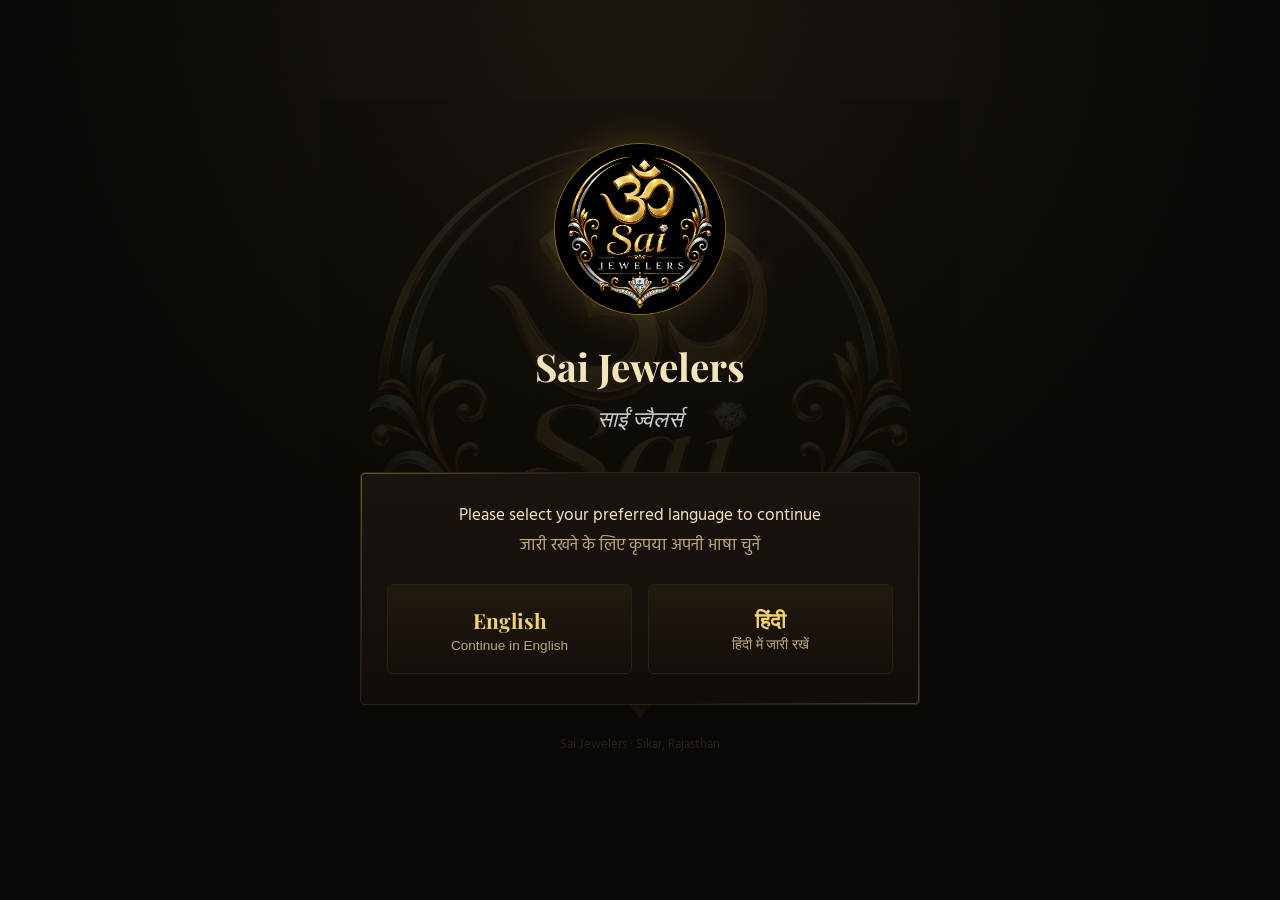
<file: index.html>
<!DOCTYPE html>
<html lang="en">
<head>
<meta charset="UTF-8">
<meta name="viewport" content="width=device-width, initial-scale=1.0">
<title>Sai Jewelers | साईं ज्वैलर्स — Choose Language</title>
<meta name="description" content="Sai Jewelers, Sikar — Handmade gold &amp; silver jewelry. Choose your language / भाषा चुनें">
<link rel="icon" href="assets/logo.png">
<link rel="stylesheet" href="style.css">
<style>
  body{ display:flex; align-items:center; justify-content:center; min-height:100vh; padding:24px; }
  .gate{
    max-width:560px; width:100%;
    text-align:center;
    animation:fadeIn 1s ease both;
  }
  .gate img.logo{
    width:170px; height:170px; border-radius:50%; margin:0 auto 22px;
    box-shadow:0 0 0 1px rgba(212,175,55,0.5), 0 0 40px rgba(212,175,55,0.25);
  }
  .gate h1{
    font-family:var(--serif); font-size:clamp(1.7rem,5vw,2.4rem);
    color:var(--gold-pale); font-weight:700;
  }
  .gate .hi-line{
    font-family:var(--display); font-style:italic; color:var(--silver);
    font-size:clamp(1.1rem,3.5vw,1.4rem); margin-top:4px;
  }
  .gate-card{
    margin-top:34px; padding:30px 26px;
  }
  .gate-card p.prompt{
    color:var(--text); font-size:1.05rem; margin-bottom:4px;
  }
  .gate-card p.prompt.hi{ color:var(--text-dim); margin-bottom:24px; font-family:var(--body);}
  .lang-options{
    display:flex; gap:16px; flex-wrap:wrap; justify-content:center;
  }
  .lang-btn{
    flex:1 1 200px;
    padding:20px;
    border-radius:6px;
    border:1px solid var(--card-edge);
    background:linear-gradient(180deg, rgba(212,175,55,0.06), transparent);
    cursor:pointer;
    transition:all 0.25s ease;
    color:var(--text);
  }
  .lang-btn:hover, .lang-btn:focus-visible{
    border-color:var(--gold); box-shadow:var(--shadow-gold); transform:translateY(-3px);
  }
  .lang-btn .lbl-main{
    font-family:var(--serif); font-size:1.3rem; color:var(--gold-bright); font-weight:700; display:block;
  }
  .lang-btn .lbl-sub{
    font-size:0.85rem; color:var(--text-dim); display:block; margin-top:4px;
  }
  .gate-footer{
    margin-top:30px; font-size:0.8rem; color:var(--card-edge);
  }
</style>
</head>
<body>
<div class="bg-logo"></div>
<div class="grain"></div>

<div class="gate">
  <img src="assets/logo.png" alt="Sai Jewelers logo" class="logo">
  <h1>Sai Jewelers</h1>
  <div class="hi-line">साईं ज्वैलर्स</div>

  <div class="card gate-card">
    <p class="prompt">Please select your preferred language to continue</p>
    <p class="prompt hi">जारी रखने के लिए कृपया अपनी भाषा चुनें</p>

    <div class="lang-options">
      <button class="lang-btn" onclick="chooseLang('en')">
        <span class="lbl-main">English</span>
        <span class="lbl-sub">Continue in English</span>
      </button>
      <button class="lang-btn" onclick="chooseLang('hi')">
        <span class="lbl-main">हिंदी</span>
        <span class="lbl-sub">हिंदी में जारी रखें</span>
      </button>
    </div>
  </div>

  <div class="gate-footer">Sai Jewelers · Sikar, Rajasthan</div>
</div>

<script>
  function chooseLang(lang){
    try{ localStorage.setItem('sj_lang', lang); }catch(e){}
    window.location.href = 'home.html?lang=' + lang;
  }
</script>
</body>
</html>
</file>
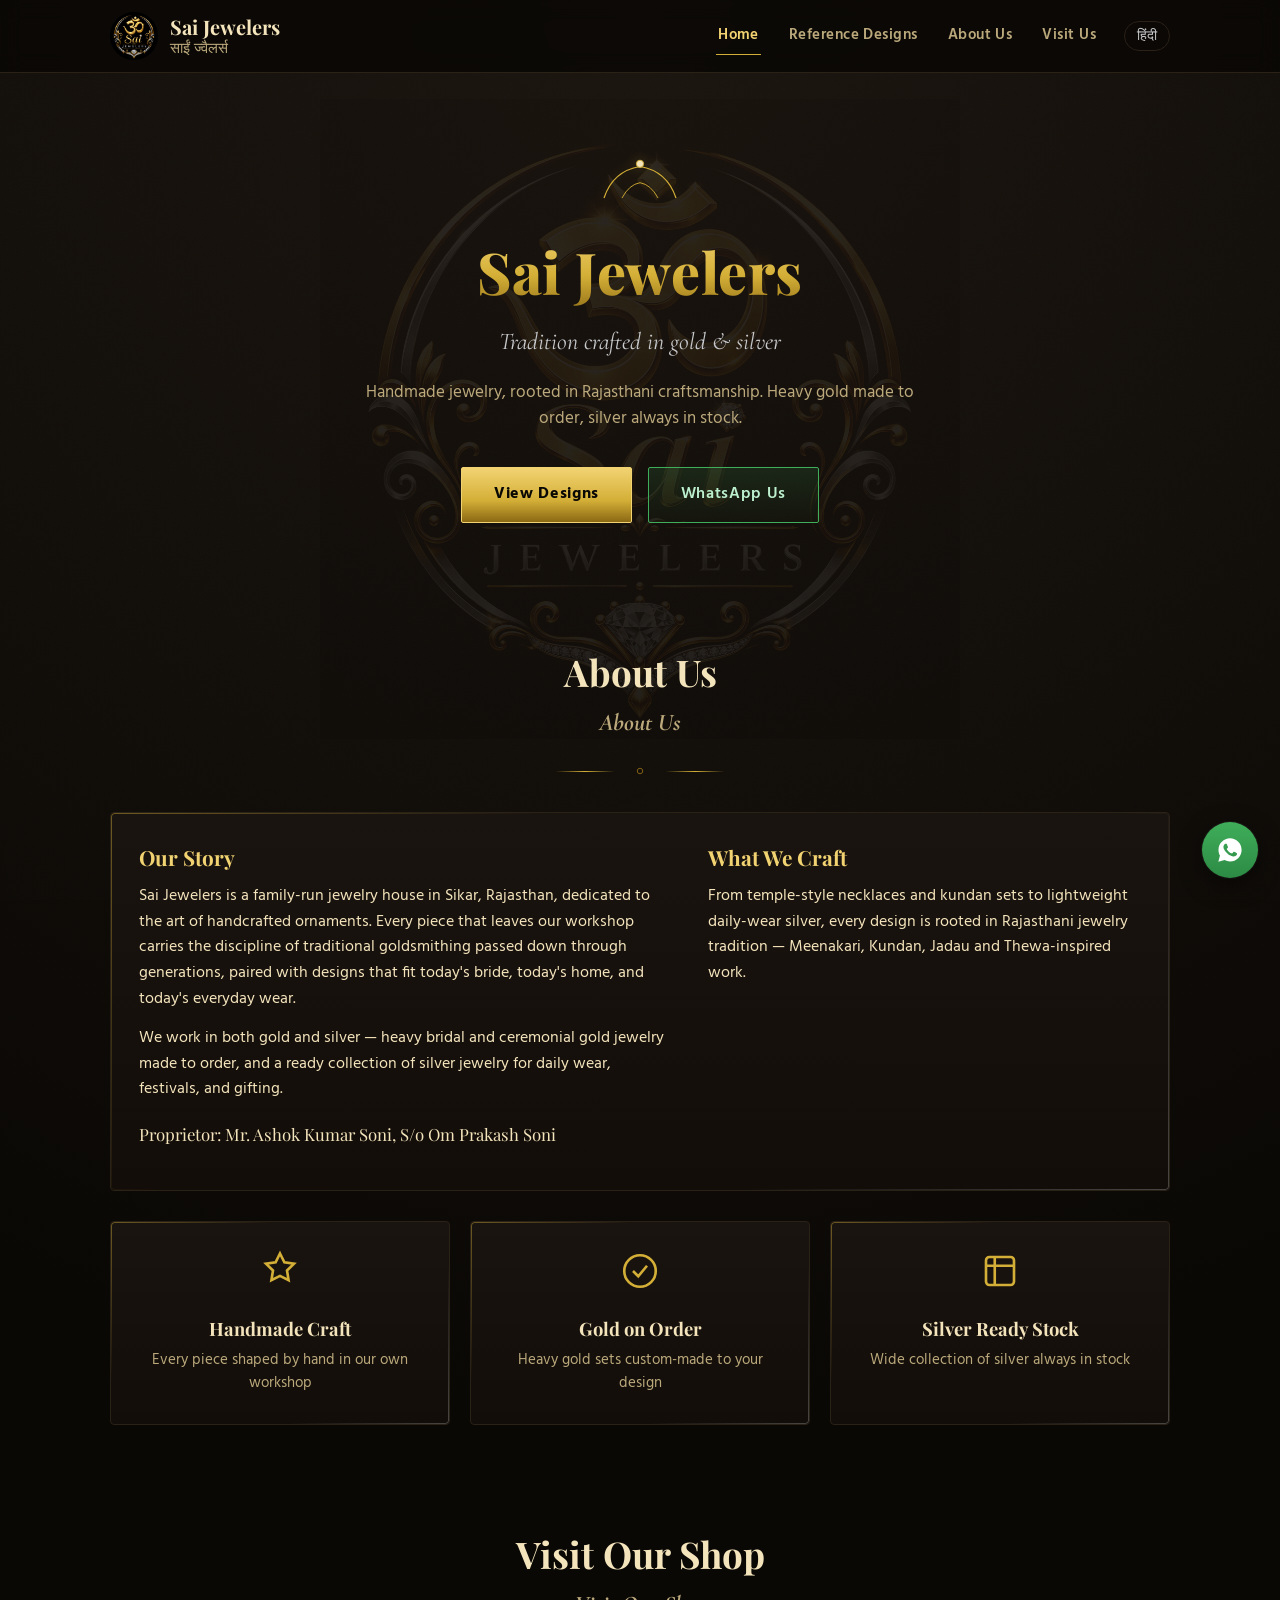
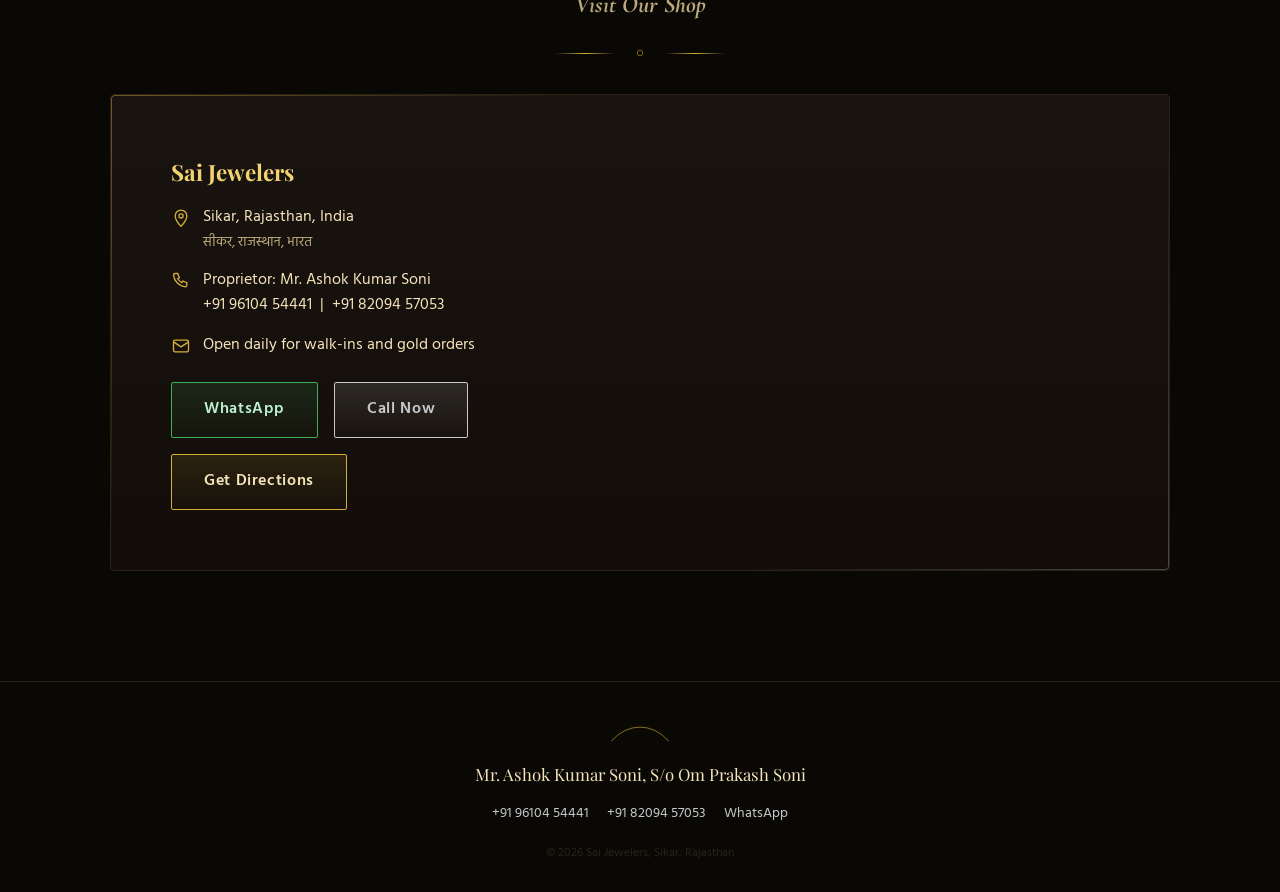
<file: home.html>
<!DOCTYPE html>
<html lang="en">
<head>
<meta charset="UTF-8">
<meta name="viewport" content="width=device-width, initial-scale=1.0">
<title>Sai Jewelers | साईं ज्वैलर्स — Home</title>
<meta name="description" content="Sai Jewelers, Sikar, Rajasthan — Handcrafted gold and silver jewelry, traditional designs.">
<meta name="description" content="Sai Jewelers Sikar — Handmade gold & silver jewelry in Rajasthan. Kundan, Meenakari, Jadau, Thewa sets. Call +91 96104 54441">
<meta name="keywords" content="jewelers in Sikar, gold jewelry Sikar, silver jewelry Rajasthan, Kundan jewelry, Meenakari, handmade jewelry Sikar">
<meta name="robots" content="index, follow">
<link rel="icon" href="assets/logo.png">
<link rel="stylesheet" href="style.css">
</head>
<body>
<div class="bg-logo"></div>
<div class="grain"></div>

<header class="site-header">
  <div class="nav-inner">
    <a href="home.html" class="brand" data-keep-lang>
      <img src="assets/logo.png" alt="Sai Jewelers">
      <span class="brand-text">
        <span class="name-en" style="display:block;">Sai Jewelers</span>
        <span class="name-hi">साईं ज्वैलर्स</span>
      </span>
    </a>
    <nav class="nav-links">
      <a href="home.html" class="active" data-keep-lang data-en="Home" data-hi="होम">Home</a>
      <a href="designs.html" data-keep-lang data-en="Reference Designs" data-hi="रेफरेंस डिज़ाइन">Reference Designs</a>
      <a href="#about" data-keep-lang data-en="About Us" data-hi="हमारे बारे में">About Us</a>
      <a href="#location" data-keep-lang data-en="Visit Us" data-hi="हमें मिलें">Visit Us</a>
      <button class="lang-toggle" onclick="SJ.toggleLang()">हिंदी</button>
    </nav>
    <button class="nav-toggle" aria-label="Menu">&#9776;</button>
  </div>
</header>

<div class="hero">
  <svg class="ornament" viewBox="0 0 100 60" fill="none" xmlns="http://www.w3.org/2000/svg">
    <path d="M10 50 Q 20 20 50 15 Q 80 20 90 50" stroke="currentColor" stroke-width="1.4"/>
    <circle cx="50" cy="12" r="4" fill="currentColor"/>
    <path d="M30 50 Q 38 35 50 33 Q 62 35 70 50" stroke="currentColor" stroke-width="1"/>
  </svg>
  <h1 data-en="Sai Jewelers" data-hi="साईं ज्वैलर्स">Sai Jewelers</h1>
  <div class="sub-hi" data-en="Tradition crafted in gold &amp; silver" data-hi="सोने और चाँदी में रचित परंपरा">Tradition crafted in gold &amp; silver</div>
  <p class="tagline" data-en="Handmade jewelry, rooted in Rajasthani craftsmanship. Heavy gold made to order, silver always in stock."
     data-hi="राजस्थानी शिल्पकला में रचा-बसा हस्तनिर्मित आभूषण। भारी सोने के आभूषण ऑर्डर पर, चाँदी हमेशा उपलब्ध।">
    Handmade jewelry, rooted in Rajasthani craftsmanship.
  </p>
  <div class="cta-row">
    <a href="designs.html" class="btn btn-solid" data-keep-lang data-en="View Designs" data-hi="डिज़ाइन देखें">View Designs</a>
    <a href="https://wa.me/919610454441" target="_blank" rel="noopener" class="btn btn-whatsapp" data-en="WhatsApp Us" data-hi="व्हाट्सएप करें">WhatsApp Us</a>
  </div>
</div>

<section id="about">
  <h2 class="section-title">
    <span data-en="About Us" data-hi="हमारे बारे में">About Us</span>
    <span class="hi" data-en="About Us" data-hi="हमारे बारे में">हमारे बारे में</span>
  </h2>
  <div class="divider">
    <svg viewBox="0 0 24 24" fill="none" stroke="currentColor"><circle cx="12" cy="12" r="3"/></svg>
  </div>

  <div class="card about-grid">
    <div>
      <h3 data-en="Our Story" data-hi="हमारी कहानी">Our Story</h3>
      <p data-en="Sai Jewelers is a family-run jewelry house in Sikar, Rajasthan, dedicated to the art of handcrafted ornaments. Every piece that leaves our workshop carries the discipline of traditional goldsmithing passed down through generations, paired with designs that fit today's bride, today's home, and today's everyday wear."
         data-hi="साईं ज्वैलर्स सीकर, राजस्थान का एक पारिवारिक आभूषण प्रतिष्ठान है, जो हस्तनिर्मित आभूषणों की कला को समर्पित है। हमारी कार्यशाला से निकलने वाला हर आभूषण पीढ़ियों से चली आ रही पारंपरिक सुनार कला की झलक देता है, साथ ही आज की दुल्हन, आज के घर और आज की रोज़मर्रा की पहनावे के अनुरूप डिज़ाइन किया गया है।">
        Sai Jewelers is a family-run jewelry house in Sikar, Rajasthan, dedicated to the art of handcrafted ornaments.
      </p>
      <p data-en="We work in both gold and silver — heavy bridal and ceremonial gold jewelry made to order, and a ready collection of silver jewelry for daily wear, festivals, and gifting."
         data-hi="हम सोने और चाँदी दोनों में काम करते हैं — भारी दुल्हन और रस्मी सोने के आभूषण ऑर्डर पर बनाए जाते हैं, और रोज़मर्रा, त्योहारों व उपहार के लिए चाँदी आभूषणों का तैयार संग्रह उपलब्ध है।">
        We work in both gold and silver — heavy bridal and ceremonial gold jewelry made to order, and a ready collection of silver jewelry.
      </p>
      <p data-en="Proprietor: Mr. Ashok Kumar Soni, S/o Om Prakash Soni"
         data-hi="स्वामी: श्री अशोक कुमार सोनी, पुत्र श्री ओम प्रकाश सोनी"
         style="color:var(--gold-pale); font-family:var(--serif); font-size:1.05rem; margin-top:18px;">
        Proprietor: Mr. Ashok Kumar Soni, S/o Om Prakash Soni
      </p>
    </div>
    <div>
      <h3 data-en="What We Craft" data-hi="हम क्या बनाते हैं">What We Craft</h3>
      <p data-en="From temple-style necklaces and kundan sets to lightweight daily-wear silver, every design is rooted in Rajasthani jewelry tradition — Meenakari, Kundan, Jadau and Thewa-inspired work."
         data-hi="मंदिर शैली के हार और कुंदन सेट से लेकर रोज़मर्रा की हल्की चाँदी तक, हर डिज़ाइन राजस्थानी आभूषण परंपरा में रचा गया है — मीनाकारी, कुंदन, जड़ाऊ और थेवा से प्रेरित काम ।">
        From temple-style necklaces and kundan sets to lightweight daily-wear silver, every design is rooted in Rajasthani jewelry tradition.
      </p>
    </div>
  </div>

  <div class="feature-row">
    <div class="card">
      <svg class="icon" viewBox="0 0 24 24" fill="none" stroke="currentColor" stroke-width="1.5"><path d="M12 2l2.5 5 5.5.8-4 3.9.9 5.5L12 14.8 7.1 17.2 8 11.7 4 7.8l5.5-.8z"/></svg>
      <h4 data-en="Handmade Craft" data-hi="हस्तनिर्मित शिल्प">Handmade Craft</h4>
      <p data-en="Every piece shaped by hand in our own workshop" data-hi="हर आभूषण हमारी अपनी कार्यशाला में हाथ से बनाया गया">Every piece shaped by hand in our own workshop</p>
    </div>
    <div class="card">
      <svg class="icon" viewBox="0 0 24 24" fill="none" stroke="currentColor" stroke-width="1.5"><circle cx="12" cy="12" r="9"/><path d="M8 12l3 3 5-6"/></svg>
      <h4 data-en="Gold on Order" data-hi="ऑर्डर पर सोना">Gold on Order</h4>
      <p data-en="Heavy gold sets custom-made to your design" data-hi="भारी सोने के सेट आपकी पसंद के डिज़ाइन में">Heavy gold sets custom-made to your design</p>
    </div>
    <div class="card">
      <svg class="icon" viewBox="0 0 24 24" fill="none" stroke="currentColor" stroke-width="1.5"><rect x="4" y="4" width="16" height="16" rx="2"/><path d="M4 9h16M9 4v16"/></svg>
      <h4 data-en="Silver Ready Stock" data-hi="चाँदी तैयार स्टॉक">Silver Ready Stock</h4>
      <p data-en="Wide collection of silver always in stock" data-hi="चाँदी का विस्तृत संग्रह हमेशा उपलब्ध">Wide collection of silver always in stock</p>
    </div>
  </div>
</section>

<section id="location">
  <h2 class="section-title">
    <span data-en="Visit Our Shop" data-hi="हमारी दुकान पर पधारें">Visit Our Shop</span>
    <span class="hi" data-en="Visit Our Shop" data-hi="हमारी दुकान पर पधारें">हमारी दुकान पर पधारें</span>
  </h2>
  <div class="divider">
    <svg viewBox="0 0 24 24" fill="none" stroke="currentColor"><circle cx="12" cy="12" r="3"/></svg>
  </div>

  <div class="card location-card">
    <div class="location-info">
      <h3 data-en="Sai Jewelers" data-hi="साईं ज्वैलर्स">Sai Jewelers</h3>

      <div class="row">
        <svg viewBox="0 0 24 24" fill="none" stroke="currentColor" stroke-width="1.6"><path d="M12 22s7-7.5 7-12.5A7 7 0 1 0 5 9.5C5 14.5 12 22 12 22z"/><circle cx="12" cy="9.5" r="2.5"/></svg>
        <div>
          <span data-en="Sikar, Rajasthan, India" data-hi="सीकर, राजस्थान, भारत">Sikar, Rajasthan, India</span>
          <span class="hi" data-en="सीकर, राजस्थान, भारत" data-hi="Sikar, Rajasthan, India">सीकर, राजस्थान, भारत</span>
        </div>
      </div>

      <div class="row">
        <svg viewBox="0 0 24 24" fill="none" stroke="currentColor" stroke-width="1.6"><path d="M3 5a2 2 0 0 1 2-2h3l2 5-2 1a11 11 0 0 0 5 5l1-2 5 2v3a2 2 0 0 1-2 2A16 16 0 0 1 3 5z"/></svg>
        <div>
          <span data-en="Proprietor: Mr. Ashok Kumar Soni" data-hi="स्वामी: श्री अशोक कुमार सोनी">Proprietor: Mr. Ashok Kumar Soni</span><br>
          <a href="tel:+919610454441">+91 96104 54441</a> &nbsp;|&nbsp; <a href="tel:+918209457053">+91 82094 57053</a>
        </div>
      </div>

      <div class="row">
        <svg viewBox="0 0 24 24" fill="none" stroke="currentColor" stroke-width="1.6"><rect x="3" y="5" width="18" height="14" rx="2"/><path d="M3 7l9 6 9-6"/></svg>
        <div>
          <span data-en="Open daily for walk-ins and gold orders" data-hi="रोज़ाना दर्शन और सोने के ऑर्डर के लिए खुला">Open daily for walk-ins and gold orders</span>
        </div>
      </div>

      <div class="cta-row" style="justify-content:flex-start; margin-top:24px;">
        <a href="https://wa.me/919610454441" target="_blank" rel="noopener" class="btn btn-whatsapp" data-en="WhatsApp" data-hi="व्हाट्सएप">WhatsApp</a>
        <a href="tel:+919610454441" class="btn btn-call" data-en="Call Now" data-hi="अभी कॉल करें">Call Now</a>
        <a href="https://www.google.com/maps/dir/?api=1&destination=27.618616,75.137162" target="_blank" rel="noopener" class="btn" data-en="Get Directions" data-hi="रास्ता देखें">Get Directions</a>
      </div>
    </div>
    <iframe class="map-embed" loading="lazy"
      src="https://www.google.com/maps?q=27.618616,75.137162&z=17&output=embed"
      allowfullscreen referrerpolicy="no-referrer-when-downgrade"></iframe>
  </div>
</section>

<footer>
  <svg class="ornament" viewBox="0 0 100 40" fill="none" xmlns="http://www.w3.org/2000/svg">
    <path d="M5 30 Q 25 8 50 8 Q 75 8 95 30" stroke="currentColor" stroke-width="1.2"/>
  </svg>
  <div class="owner" data-en="Mr. Ashok Kumar Soni, S/o Om Prakash Soni" data-hi="श्री अशोक कुमार सोनी, पुत्र श्री ओम प्रकाश सोनी">Mr. Ashok Kumar Soni, S/o Om Prakash Soni</div>
  <div class="contacts">
    <a href="tel:+919610454441">+91 96104 54441</a>
    <a href="tel:+918209457053">+91 82094 57053</a>
    <a href="https://wa.me/919610454441" target="_blank" rel="noopener">WhatsApp</a>
  </div>
  <div class="copyright">&copy; 2026 Sai Jewelers, Sikar, Rajasthan</div>
</footer>

<a class="float-wa" href="https://wa.me/919610454441" target="_blank" rel="noopener" aria-label="Chat on WhatsApp">
  <svg viewBox="0 0 24 24"><path d="M12.04 2C6.58 2 2.13 6.45 2.13 11.91c0 1.78.47 3.45 1.29 4.9L2 22l5.31-1.39a9.86 9.86 0 0 0 4.73 1.2h.01c5.46 0 9.91-4.45 9.91-9.91S17.5 2 12.04 2zm5.78 14.05c-.24.68-1.4 1.3-1.93 1.38-.5.08-1.12.11-1.81-.11-.42-.13-.95-.31-1.64-.6-2.88-1.24-4.76-4.13-4.9-4.32-.14-.19-1.17-1.56-1.17-2.98 0-1.42.74-2.11 1-2.4.26-.29.57-.36.76-.36s.38 0 .55.01c.18.01.41-.07.64.49.24.58.81 2 .88 2.14.07.14.12.31.02.5-.1.19-.15.31-.29.48-.15.17-.31.38-.44.51-.15.15-.3.31-.13.6.17.29.76 1.25 1.63 2.02 1.12 1 2.06 1.31 2.36 1.46.29.14.46.12.63-.07.17-.19.71-.83.9-1.11.19-.29.38-.24.64-.14.26.1 1.65.78 1.93.92.29.14.48.21.55.33.07.12.07.7-.17 1.38z"/></svg>
</a>

<script src="script.js"></script>
</body>
</html>
</file>
<file: style.css>
/* ===========================================================
   Sai Jewelers — Theme: Black / Gold / Silver
   =========================================================== */

@import url('https://fonts.googleapis.com/css2?family=Cormorant+Garamond:ital,wght@0,400;0,500;0,600;0,700;1,500&family=Playfair+Display:wght@500;600;700;800&family=Hind:wght@400;500;600;700&display=swap');

:root{
  --black:#0A0805;
  --black-soft:#120D08;
  --card:#1A1410;
  --card-edge:#2A2117;
  --gold:#D4AF37;
  --gold-bright:#F2D372;
  --gold-pale:#F4E4BC;
  --bronze:#8B6914;
  --silver:#C7C9CC;
  --silver-dim:#8E9296;
  --text:#F4E4BC;
  --text-dim:#BBA97C;
  --shadow-gold: 0 0 24px rgba(212,175,55,0.18);
  --serif:'Playfair Display', 'Cormorant Garamond', serif;
  --display:'Cormorant Garamond', serif;
  --body:'Hind', 'Noto Sans Devanagari', sans-serif;
}

*{box-sizing:border-box; margin:0; padding:0;}

html{scroll-behavior:smooth;}

body{
  background:
    radial-gradient(circle at 50% 0%, #1c1610 0%, var(--black) 55%),
    var(--black);
  color:var(--text);
  font-family:var(--body);
  line-height:1.6;
  min-height:100vh;
  overflow-x:hidden;
  position:relative;
}

/* ---------- full-page logo watermark ---------- */
.bg-logo{
  position:fixed;
  inset:0;
  z-index:0;
  pointer-events:none;
  background-image:url('assets/logo.png');
  background-repeat:no-repeat;
  background-position:center 38%;
  background-size:min(70vw, 640px);
  opacity:0.07;
  filter:saturate(1.1);
}
@media (max-width:760px){
  .bg-logo{ background-size:min(92vw, 480px); background-position:center 30%; }
}

/* keep real content above the watermark */
.site-header, .hero, section, footer, .gate{ position:relative; z-index:2; }
.grain{ z-index:1; }

img{max-width:100%; display:block;}

a{color:inherit; text-decoration:none;}

@media (prefers-reduced-motion: reduce){
  *{animation-duration:0.01ms !important; animation-iteration-count:1 !important; transition-duration:0.01ms !important; scroll-behavior:auto !important;}
}

/* ---------- texture overlay ---------- */
.grain{
  position:fixed; inset:0; pointer-events:none; z-index:1;
  opacity:0.035; mix-blend-mode:overlay;
  background-image:url("data:image/svg+xml,%3Csvg xmlns='http://www.w3.org/2000/svg' width='120' height='120'%3E%3Cfilter id='n'%3E%3CfeTurbulence type='fractalNoise' baseFrequency='0.9' numOctaves='2' stitchTiles='stitch'/%3E%3C/filter%3E%3Crect width='100%25' height='100%25' filter='url(%23n)'/%3E%3C/svg%3E");
}

/* ---------- Filigree ornament (signature element) ---------- */
.ornament{
  width:120px; height:auto; margin:0 auto; display:block;
  filter:drop-shadow(0 0 6px rgba(212,175,55,0.35));
}
.ornament path, .ornament circle{ stroke:var(--gold); }

.divider{
  display:flex; align-items:center; justify-content:center; gap:14px;
  margin:18px 0 30px;
  color:var(--bronze);
}
.divider::before, .divider::after{
  content:''; height:1px; width:60px;
  background:linear-gradient(90deg, transparent, var(--gold), transparent);
}
.divider svg{width:22px; height:22px;}

/* ---------- Buttons ---------- */
.btn{
  display:inline-flex; align-items:center; justify-content:center; gap:10px;
  font-family:var(--body); font-weight:600; font-size:1rem;
  padding:14px 32px;
  border-radius:2px;
  border:1px solid var(--gold);
  background:linear-gradient(180deg, rgba(212,175,55,0.12), rgba(212,175,55,0.02));
  color:var(--gold-pale);
  cursor:pointer;
  letter-spacing:0.04em;
  transition:transform 0.25s ease, box-shadow 0.25s ease, background 0.25s ease;
  position:relative;
}
.btn:hover, .btn:focus-visible{
  background:linear-gradient(180deg, rgba(212,175,55,0.28), rgba(212,175,55,0.08));
  box-shadow:var(--shadow-gold);
  transform:translateY(-2px);
}
.btn:focus-visible{ outline:2px solid var(--gold-bright); outline-offset:3px; }

.btn-solid{
  background:linear-gradient(180deg, var(--gold-bright), var(--gold) 60%, var(--bronze));
  color:var(--black);
  border:1px solid var(--gold-bright);
  font-weight:700;
}
.btn-solid:hover, .btn-solid:focus-visible{
  filter:brightness(1.08);
  box-shadow:0 0 28px rgba(212,175,55,0.45);
}

.btn-whatsapp{
  border-color:#3fae5a;
  background:linear-gradient(180deg, rgba(63,174,90,0.15), rgba(63,174,90,0.03));
  color:#bdf0ce;
}
.btn-whatsapp:hover{ box-shadow:0 0 22px rgba(63,174,90,0.35); }

.btn-call{
  border-color:var(--silver);
  background:linear-gradient(180deg, rgba(199,201,204,0.14), rgba(199,201,204,0.02));
  color:var(--silver);
}
.btn-call:hover{ box-shadow:0 0 22px rgba(199,201,204,0.3); }

/* ---------- Nav ---------- */
.site-header{
  position:sticky; top:0; z-index:50;
  background:rgba(10,8,5,0.86);
  backdrop-filter:blur(10px);
  border-bottom:1px solid var(--card-edge);
}
.nav-inner{
  max-width:1100px; margin:0 auto;
  display:flex; align-items:center; justify-content:space-between;
  padding:12px 20px;
}
.brand{
  display:flex; align-items:center; gap:12px;
}
.brand img{ height:48px; width:48px; border-radius:50%; }
.brand-text{ font-family:var(--serif); line-height:1.1; }
.brand-text .name-en{ font-size:1.25rem; font-weight:700; color:var(--gold-pale); }
.brand-text .name-hi{ font-size:0.95rem; color:var(--text-dim); }

.nav-links{ display:flex; gap:26px; align-items:center; }
.nav-links a{
  font-size:0.95rem; font-weight:600; letter-spacing:0.03em;
  color:var(--text-dim);
  padding:6px 2px;
  border-bottom:1px solid transparent;
  transition:color 0.2s, border-color 0.2s;
}
.nav-links a:hover, .nav-links a.active{ color:var(--gold-bright); border-color:var(--gold); }

.lang-toggle{
  font-size:0.85rem; color:var(--silver);
  border:1px solid var(--card-edge);
  padding:6px 12px; border-radius:20px;
  cursor:pointer; background:transparent;
}
.lang-toggle:hover{ border-color:var(--gold); color:var(--gold-bright); }

.nav-toggle{ display:none; background:none; border:none; color:var(--gold); font-size:1.6rem; cursor:pointer; }

@media (max-width: 760px){
  .nav-links{
    position:absolute; top:100%; left:0; right:0;
    background:var(--black-soft); border-bottom:1px solid var(--card-edge);
    flex-direction:column; padding:16px 20px; gap:16px;
    display:none;
  }
  .nav-links.open{ display:flex; }
  .nav-toggle{ display:block; }
}

/* ---------- Hero ---------- */
.hero{
  position:relative;
  text-align:center;
  padding:80px 20px 70px;
  max-width:900px; margin:0 auto;
}
.hero .ornament{ margin-bottom:18px; width:90px; }
.hero h1{
  font-family:var(--serif);
  font-size:clamp(2.2rem, 6vw, 3.6rem);
  font-weight:800;
  background:linear-gradient(180deg, var(--gold-bright), var(--gold) 55%, var(--bronze));
  -webkit-background-clip:text; background-clip:text; color:transparent;
  letter-spacing:0.01em;
}
.hero .sub-hi{
  font-family:var(--display); font-size:clamp(1.1rem,3vw,1.5rem);
  color:var(--silver); margin-top:6px; font-style:italic;
}
.hero p.tagline{
  margin-top:18px; color:var(--text-dim); font-size:1.05rem;
  max-width:560px; margin-left:auto; margin-right:auto;
}

/* ---------- Sections / cards ---------- */
section{ max-width:1100px; margin:0 auto; padding:50px 20px; }

.section-title{
  font-family:var(--serif); font-weight:700;
  font-size:clamp(1.7rem, 4vw, 2.3rem);
  text-align:center;
  color:var(--gold-pale);
}
.section-title .hi{
  display:block; font-family:var(--display); font-style:italic;
  font-size:0.65em; color:var(--text-dim); margin-top:2px;
}

.card{
  background:linear-gradient(180deg, var(--card), var(--black-soft));
  border:1px solid var(--card-edge);
  border-radius:4px;
  padding:28px;
  position:relative;
}
.card::before{
  content:''; position:absolute; inset:0; border-radius:4px;
  padding:1px;
  background:linear-gradient(135deg, rgba(212,175,55,0.45), transparent 30%, transparent 70%, rgba(199,201,204,0.3));
  -webkit-mask:linear-gradient(#fff 0 0) content-box, linear-gradient(#fff 0 0);
  -webkit-mask-composite:xor; mask-composite:exclude;
  pointer-events:none;
}

.about-grid{
  display:grid; grid-template-columns:1.1fr 0.9fr; gap:40px; align-items:start;
}
@media (max-width:780px){ .about-grid{ grid-template-columns:1fr; } }

.about-grid h3{ font-family:var(--serif); color:var(--gold-bright); font-size:1.3rem; margin-bottom:10px;}
.about-grid p{ color:var(--text); margin-bottom:14px; }
.about-grid p.hi-text{ font-family:var(--body); color:var(--text-dim); }

.feature-row{
  display:grid; grid-template-columns:repeat(auto-fit, minmax(220px,1fr));
  gap:20px; margin-top:30px;
}
.feature-row .card{ text-align:center; }
.feature-row .icon{ width:42px; height:42px; margin:0 auto 12px; color:var(--gold); }
.feature-row h4{ font-family:var(--serif); color:var(--gold-pale); font-size:1.15rem; }
.feature-row p{ color:var(--text-dim); font-size:0.92rem; margin-top:6px; }

/* ---------- map / location ---------- */
.location-card{
  display:grid; grid-template-columns:1fr 1fr; gap:0;
  overflow:hidden;
}
@media (max-width:780px){ .location-card{ grid-template-columns:1fr; } }
.location-info{ padding:32px; }
.location-info h3{ font-family:var(--serif); color:var(--gold-bright); font-size:1.4rem; margin-bottom:14px;}
.location-info .row{ display:flex; gap:12px; margin-bottom:14px; align-items:flex-start; color:var(--text); }
.location-info .row svg{ flex-shrink:0; width:20px; height:20px; color:var(--gold); margin-top:3px;}
.location-info .row .hi{ display:block; color:var(--text-dim); font-size:0.9rem; }
.map-embed{ min-height:320px; width:100%; border:0; filter:grayscale(0.3) contrast(1.05); }

.cta-row{ display:flex; gap:16px; flex-wrap:wrap; justify-content:center; margin-top:34px; }

/* ---------- category grid (designs page) ---------- */
.cat-grid{
  display:grid; grid-template-columns:repeat(auto-fit, minmax(260px,1fr));
  gap:24px; margin-top:36px;
}
.cat-card{
  background:linear-gradient(180deg, var(--card), var(--black-soft));
  border:1px solid var(--card-edge);
  border-radius:6px; overflow:hidden;
  transition:transform 0.3s ease, box-shadow 0.3s ease, border-color 0.3s ease;
  cursor:pointer;
}
.cat-card:hover, .cat-card:focus-visible{
  transform:translateY(-6px);
  box-shadow:var(--shadow-gold);
  border-color:var(--gold);
}
.cat-thumb{
  height:190px; width:100%;
  background:
    radial-gradient(circle at 50% 30%, rgba(212,175,55,0.10), transparent 65%),
    repeating-linear-gradient(135deg, #181410, #181410 10px, #1d1812 10px, #1d1812 20px);
  display:flex; align-items:center; justify-content:center;
  position:relative;
  border-bottom:1px solid var(--card-edge);
  overflow:hidden;
}
.cat-thumb svg{ width:108px; height:108px; }
.cat-thumb .soon{
  position:absolute; bottom:10px; right:10px;
  font-size:0.7rem; letter-spacing:0.06em;
  background:rgba(212,175,55,0.15); color:var(--gold-pale);
  border:1px solid var(--bronze); padding:3px 9px; border-radius:12px;
}
.cat-thumb .photo-count{
  position:absolute; bottom:10px; right:10px;
  font-size:0.72rem; letter-spacing:0.03em;
  background:rgba(10,8,5,0.7); color:var(--gold-bright);
  border:1px solid var(--gold); padding:4px 10px; border-radius:12px;
  display:flex; align-items:center; gap:5px;
}
.cat-thumb .photo-count svg{ width:13px; height:13px; }
.cat-thumb img.thumb-photo{
  width:100%; height:100%; object-fit:cover;
}

/* ---------- lightbox ---------- */
.lightbox-overlay{
  position:fixed; inset:0; z-index:200;
  background:rgba(5,4,2,0.94);
  display:none;
  align-items:center; justify-content:center;
  padding:30px;
}
.lightbox-overlay.open{ display:flex; }
.lightbox-inner{
  max-width:900px; width:100%;
  text-align:center;
  position:relative;
}
.lightbox-inner img{
  max-width:100%; max-height:70vh;
  margin:0 auto;
  border:1px solid var(--gold);
  box-shadow:0 0 50px rgba(212,175,55,0.2);
  border-radius:4px;
}
.lightbox-caption{
  margin-top:16px; color:var(--gold-pale); font-family:var(--serif); font-size:1.2rem;
}
.lightbox-count{ color:var(--text-dim); font-size:0.85rem; margin-top:4px;}
.lightbox-close{
  position:absolute; top:-44px; right:0;
  background:none; border:1px solid var(--card-edge); color:var(--gold-pale);
  width:38px; height:38px; border-radius:50%; cursor:pointer; font-size:1.3rem;
  display:flex; align-items:center; justify-content:center;
}
.lightbox-close:hover{ border-color:var(--gold); color:var(--gold-bright); }
.lightbox-nav{
  position:absolute; top:50%; transform:translateY(-50%);
  background:rgba(10,8,5,0.6); border:1px solid var(--card-edge); color:var(--gold-pale);
  width:44px; height:44px; border-radius:50%; cursor:pointer; font-size:1.4rem;
  display:flex; align-items:center; justify-content:center;
}
.lightbox-nav:hover{ border-color:var(--gold); color:var(--gold-bright); }
.lightbox-prev{ left:-10px; }
.lightbox-next{ right:-10px; }
@media (max-width:760px){
  .lightbox-prev{ left:4px; } .lightbox-next{ right:4px; }
}
.cat-body{ padding:18px 20px 22px; }
.cat-body h4{ font-family:var(--serif); color:var(--gold-pale); font-size:1.2rem; }
.cat-body .hi{ font-family:var(--display); font-style:italic; color:var(--silver); font-size:0.95rem; margin-top:1px;}
.cat-body p{ color:var(--text-dim); font-size:0.88rem; margin-top:8px; }
.cat-tags{ display:flex; gap:6px; flex-wrap:wrap; margin-top:12px; }
.cat-tags span{
  font-size:0.72rem; color:var(--silver-dim);
  border:1px solid var(--card-edge); padding:3px 9px; border-radius:12px;
}

.metal-toggle{
  display:flex; gap:10px; justify-content:center; margin-top:28px; flex-wrap:wrap;
}
.metal-toggle button{
  font-family:var(--body); font-weight:600; font-size:0.9rem;
  padding:9px 20px; border-radius:20px;
  border:1px solid var(--card-edge); background:transparent; color:var(--text-dim);
  cursor:pointer; transition:all 0.2s;
}
.metal-toggle button.active, .metal-toggle button:hover{
  border-color:var(--gold); color:var(--gold-bright); background:rgba(212,175,55,0.08);
}

/* ---------- footer ---------- */
footer{
  margin-top:60px;
  border-top:1px solid var(--card-edge);
  padding:40px 20px 28px;
  text-align:center;
  color:var(--text-dim);
  font-size:0.9rem;
}
footer .ornament{ width:64px; margin-bottom:14px; opacity:0.8; }
footer .owner{ color:var(--gold-pale); font-family:var(--serif); font-size:1.05rem; margin-bottom:4px;}
footer .contacts{ display:flex; gap:18px; justify-content:center; flex-wrap:wrap; margin:14px 0; }
footer .contacts a{ color:var(--silver); border-bottom:1px solid transparent; }
footer .contacts a:hover{ color:var(--gold-bright); border-color:var(--gold); }
footer .copyright{ margin-top:18px; font-size:0.78rem; color:var(--card-edge); }

/* ---------- floating whatsapp ---------- */
.float-wa{
  position:fixed; bottom:22px; right:22px; z-index:60;
  width:56px; height:56px; border-radius:50%;
  background:linear-gradient(180deg,#3fae5a,#2c8a44);
  display:flex; align-items:center; justify-content:center;
  box-shadow:0 6px 22px rgba(0,0,0,0.5), 0 0 0 1px rgba(255,255,255,0.06);
  transition:transform 0.25s;
}
.float-wa:hover{ transform:scale(1.08); }
.float-wa svg{ width:28px; height:28px; fill:#fff; }

/* ---------- utility ---------- */
.text-center{ text-align:center; }
.mt-lg{ margin-top:40px; }
.fade-in{ animation:fadeIn 0.9s ease both; }
@keyframes fadeIn{ from{opacity:0; transform:translateY(14px);} to{opacity:1; transform:none;} }
</file>
